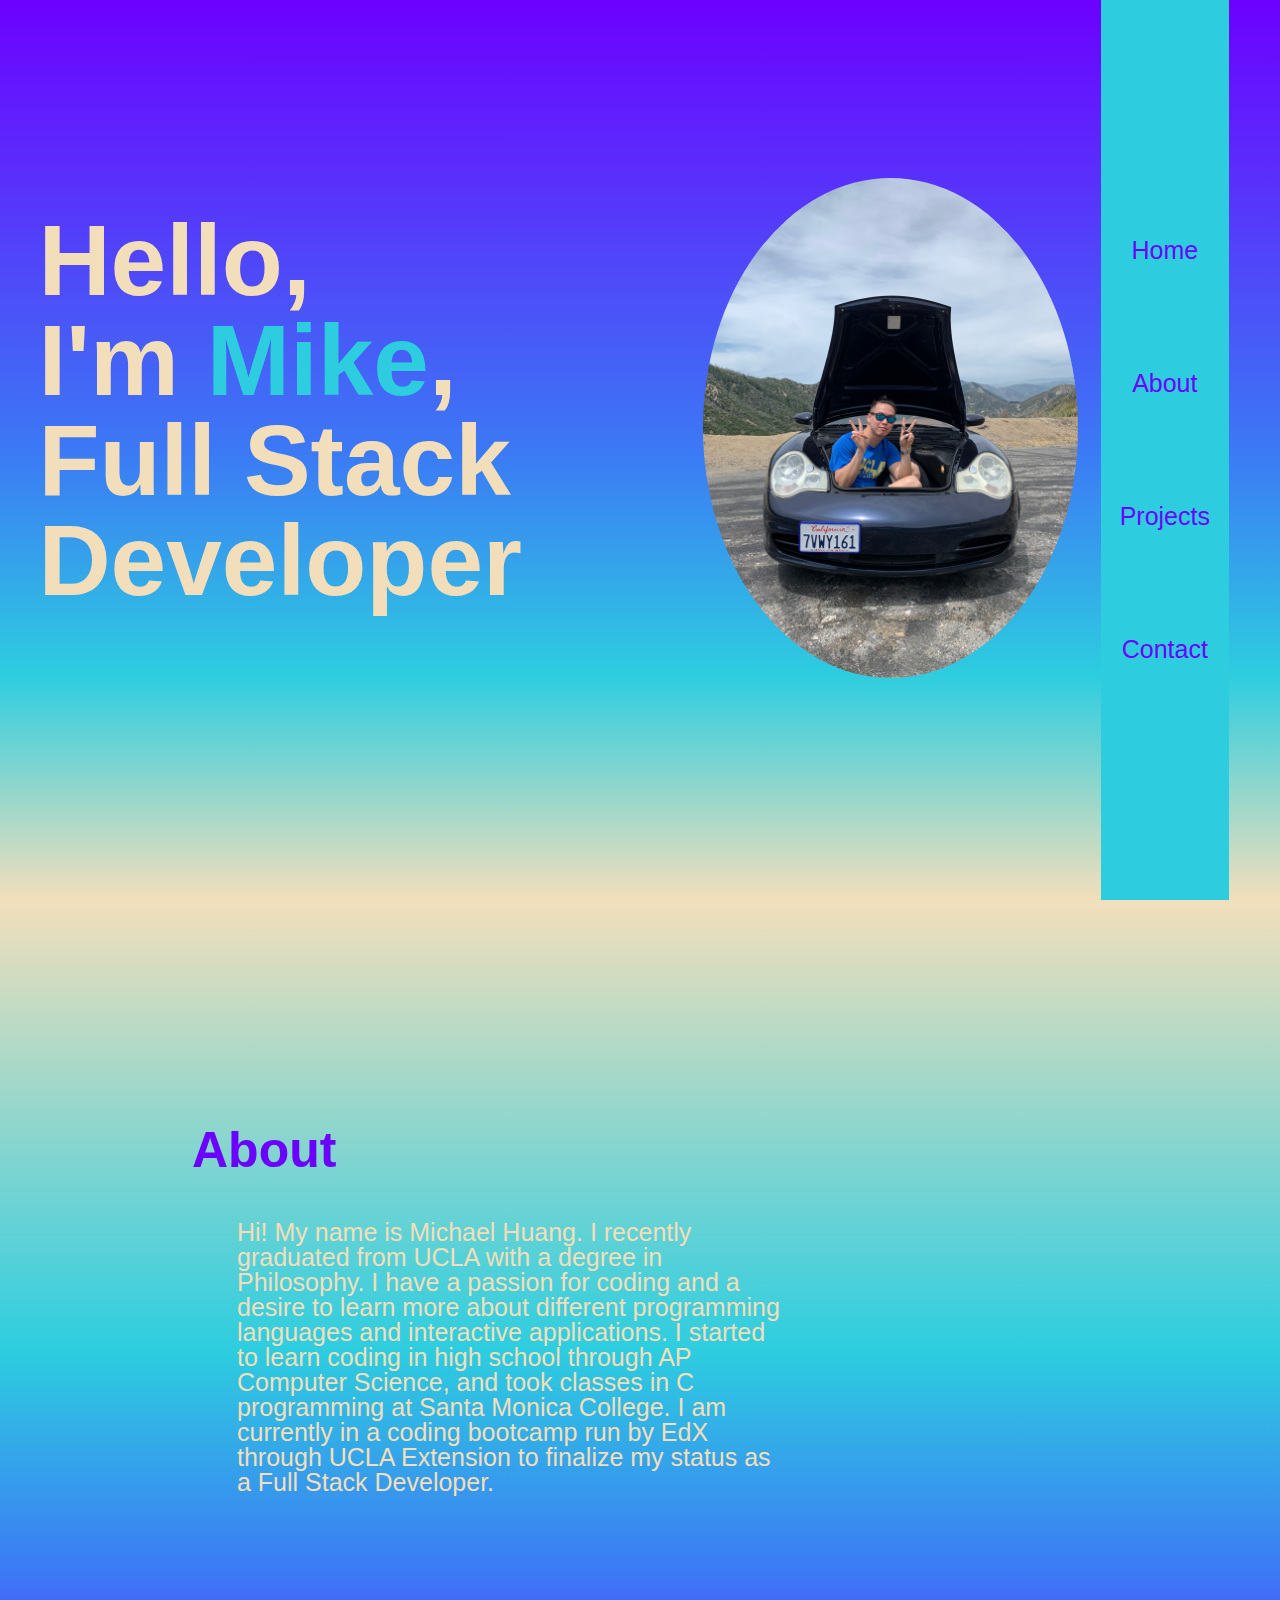
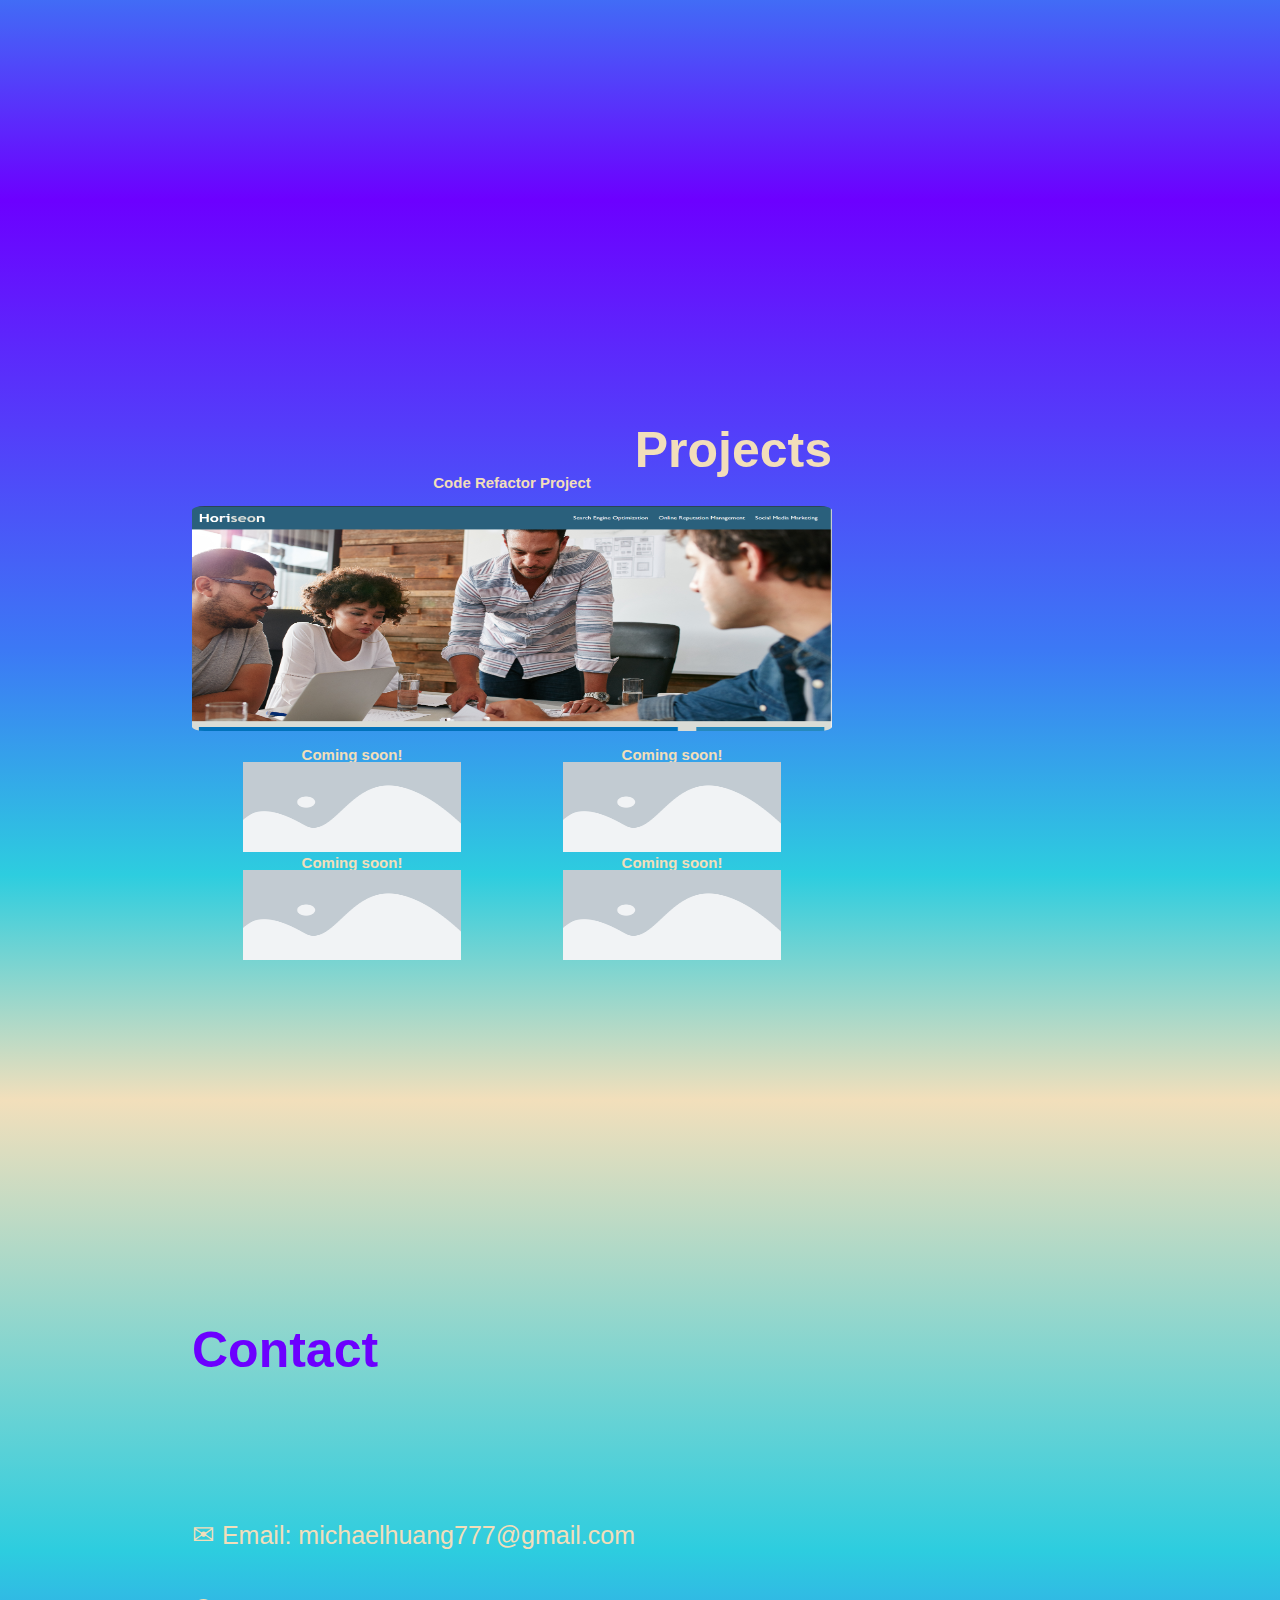
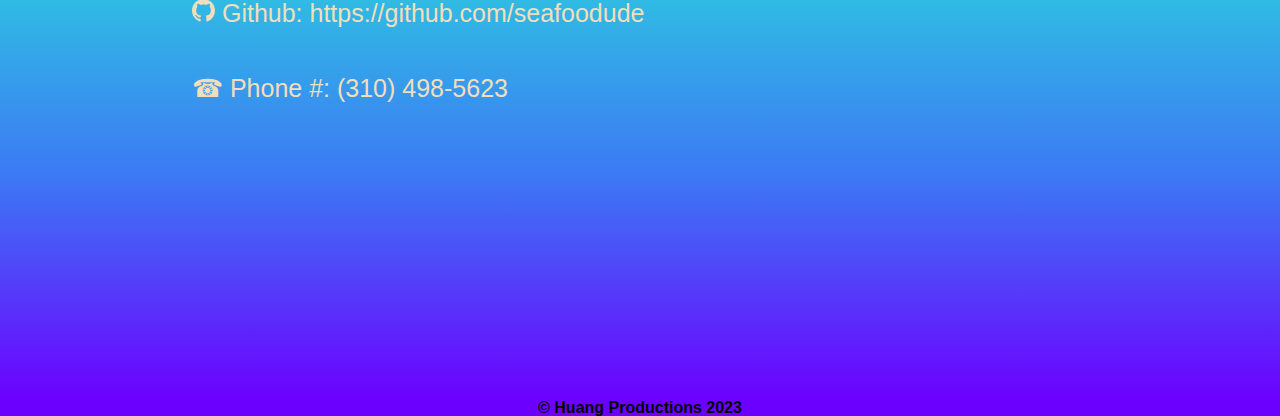
<file: index.html>
<!DOCTYPE html>
<html>

<head>
    <title>Michael Huang's Portfolio</title>
    <meta charset="UTF-8" />
    <meta name="viewport" content="width=device-width, initial-scale=1" />
    <link rel="stylesheet" type="text/css" href="./assets/css/reset.css" />
    <link rel="stylesheet" type="text/css" href="./assets/css/style.css" />
</head>

<body>
    <header id="home">
        <h1 class="hello">
            Hello,<br />I'm <span class="name">Mike</span>,<br />Full Stack<br />Developer
        </h1>
        <img src="./assets/imgs/in_frunk.jpg" alt="Mike in da frunk" class="infrunk" />
        <nav>
            <ul>
                <li><a href="#home">Home</a></li>
                <li><a href="#about">About</a></li>
                <li><a href="#projects">Projects</a></li>
                <li><a href="#contact">Contact</a></li>
            </ul>
        </nav>
    </header>

    <content>
        <section id="about" class="infocard">
            <div class="mari">
                <h2 class="align-left">About</h2>
                <p>
                    Hi! My name is Michael Huang. I recently graduated from UCLA with a
                    degree in Philosophy. I have a passion for coding and a desire to
                    learn more about different programming languages and interactive
                    applications. I started to learn coding in high school through AP
                    Computer Science, and took classes in C programming at Santa Monica
                    College. I am currently in a coding bootcamp run by EdX through UCLA
                    Extension to finalize my status as a Full Stack Developer.
                </p>
            </div>
        </section>
        <section id="projects" class="infocard">
            <div class="mari">
                <h2 class="align-right">Projects</h2>
                <div id="featured-project">
                    <h4>Code Refactor Project</h4>
                    <a href="https://seafoodude.github.io/homework-1/">
                        <img src="./assets/imgs/ScreenshotNavBar.PNG" alt="digital marketing meeting" class="digipic" />
                    </a>
                </div>

                <div class="placeholder-images">
                    <div class="size-change">
                        <h4>Coming soon!</h4>
                        <a href="">
                            <img src="./assets/imgs/elementor-placeholder-image.webp" alt="placeholder img"
                                class="placeholder" />
                        </a>
                    </div>
                    <div class="size-change">
                        <h4>Coming soon!</h4>
                        <a href="">
                            <img src="./assets/imgs/elementor-placeholder-image.webp" alt="placeholder img"
                                class="placeholder" />
                        </a>
                    </div>
                    <div class="size-change">
                        <h4>Coming soon!</h4>
                        <a href="">
                            <img src="./assets/imgs/elementor-placeholder-image.webp" alt="placeholder img"
                                class="placeholder" />
                        </a>
                    </div>
                    <div class="size-change">
                        <h4>Coming soon!</h4>
                        <a href="">
                            <img src="./assets/imgs/elementor-placeholder-image.webp" alt="placeholder img"
                                class="placeholder" />
                        </a>
                    </div>
                </div>
            </div>
        </section>
        <section id="contact" class="infocard">
            <div class="mari">
                <h2 class="align-left">Contact</h2>
                <pre>
                    <ul>
                    <li><span class="icon">&#9993;</span> Email: michaelhuang777@gmail.com</li>
                    <li><svg xmlns="http://www.w3.org/2000/svg" width="23" fill="currentColor" viewBox="0 0 16 16">
                    <path d="M8 0C3.58 0 0 3.58 0 8c0 3.54 2.29 6.53 5.47 7.59.4.07.55-.17.55-.38 0-.19-.01-.82-.01-1.49-2.01.37-2.53-.49-2.69-.94-.09-.23-.48-.94-.82-1.13-.28-.15-.68-.52-.01-.53.63-.01 1.08.58 1.23.82.72 1.21 1.87.87 2.33.66.07-.52.28-.87.51-1.07-1.78-.2-3.64-.89-3.64-3.95 0-.87.31-1.59.82-2.15-.08-.2-.36-1.02.08-2.12 0 0 .67-.21 2.2.82.64-.18 1.32-.27 2-.27.68 0 1.36.09 2 .27 1.53-1.04 2.2-.82 2.2-.82.44 1.1.16 1.92.08 2.12.51.56.82 1.27.82 2.15 0 3.07-1.87 3.75-3.65 3.95.29.25.54.73.54 1.48 0 1.07-.01 1.93-.01 2.2 0 .21.15.46.55.38A8.012 8.012 0 0 0 16 8c0-4.42-3.58-8-8-8z"/>
                    </svg> Github: https://github.com/seafoodude </li>
                    <li><span>&#9742;</span> Phone #: (310) 498-5623</li>
                </ul>
                </pre>
            </div>
        </section>
    </content>
    <footer>
        <h3 class="foot">© Huang Productions 2023</h3>
    </footer>
</body>

</html>
</file>
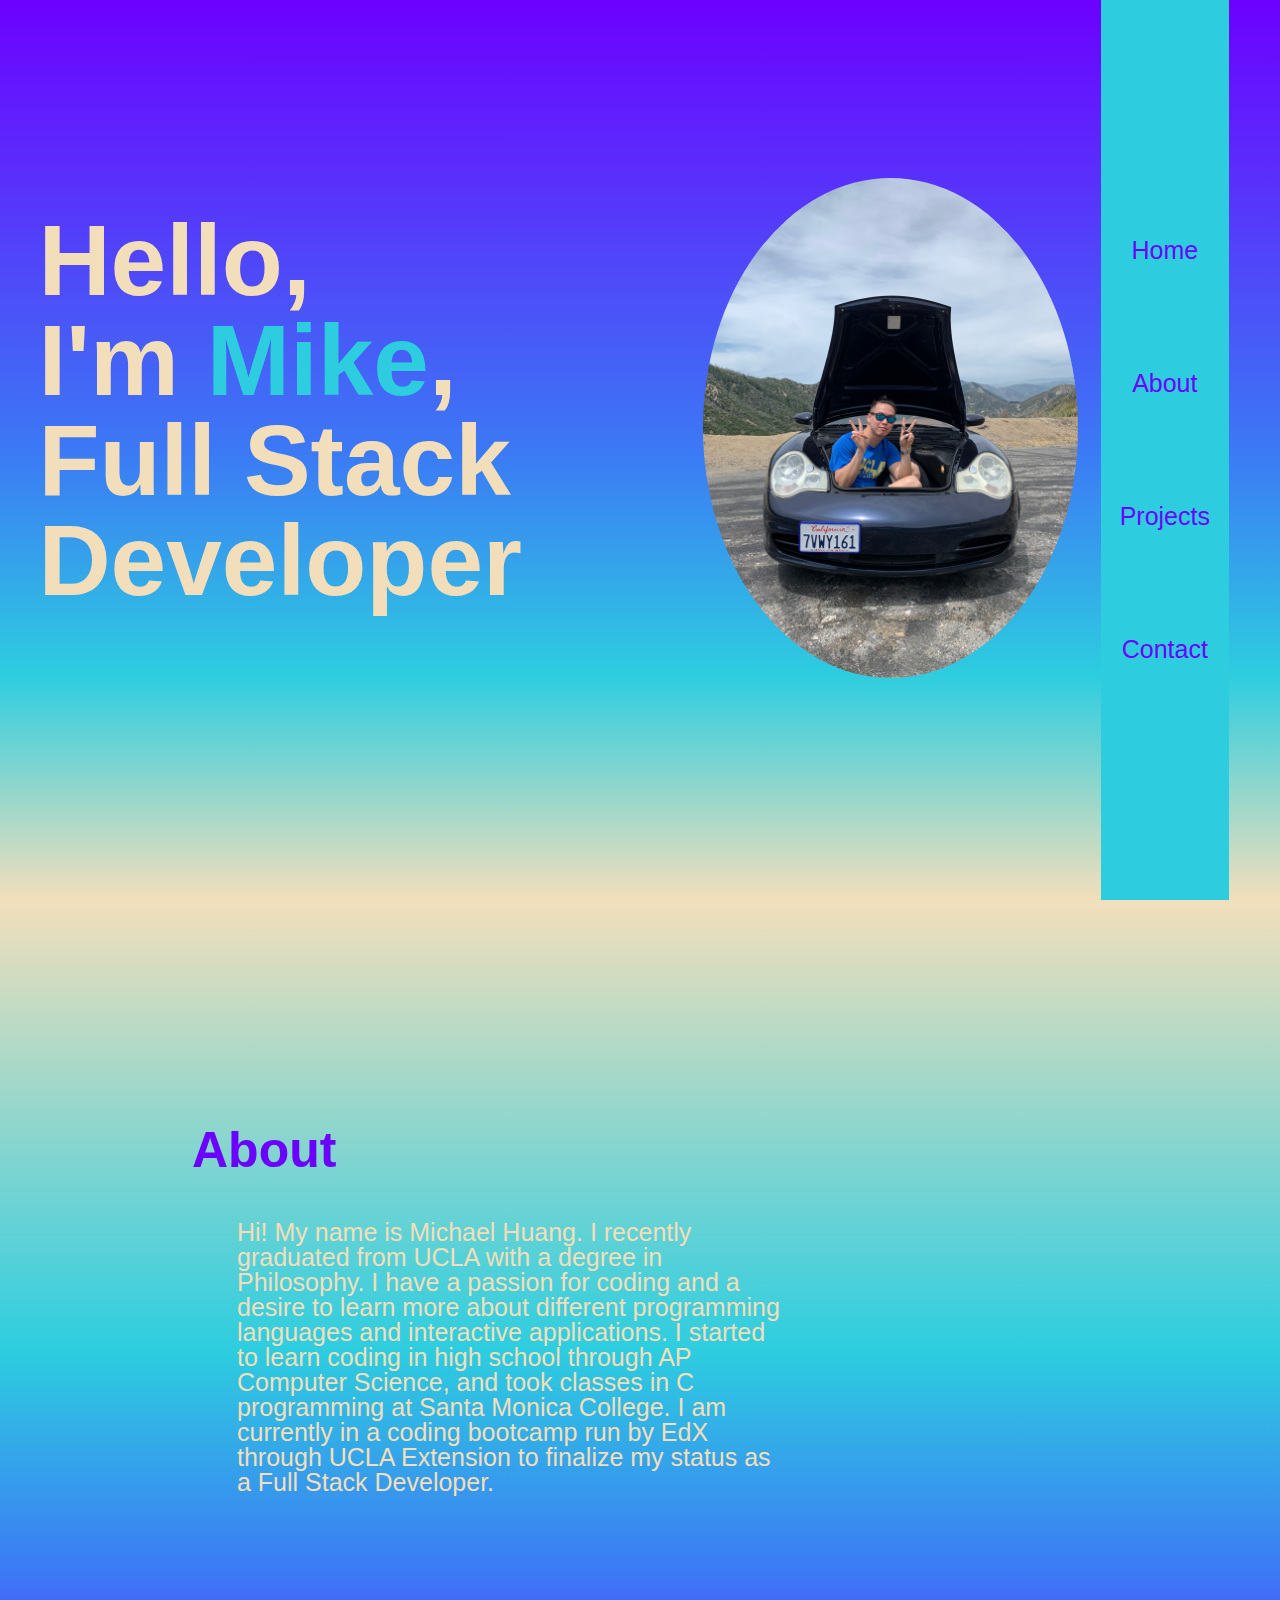
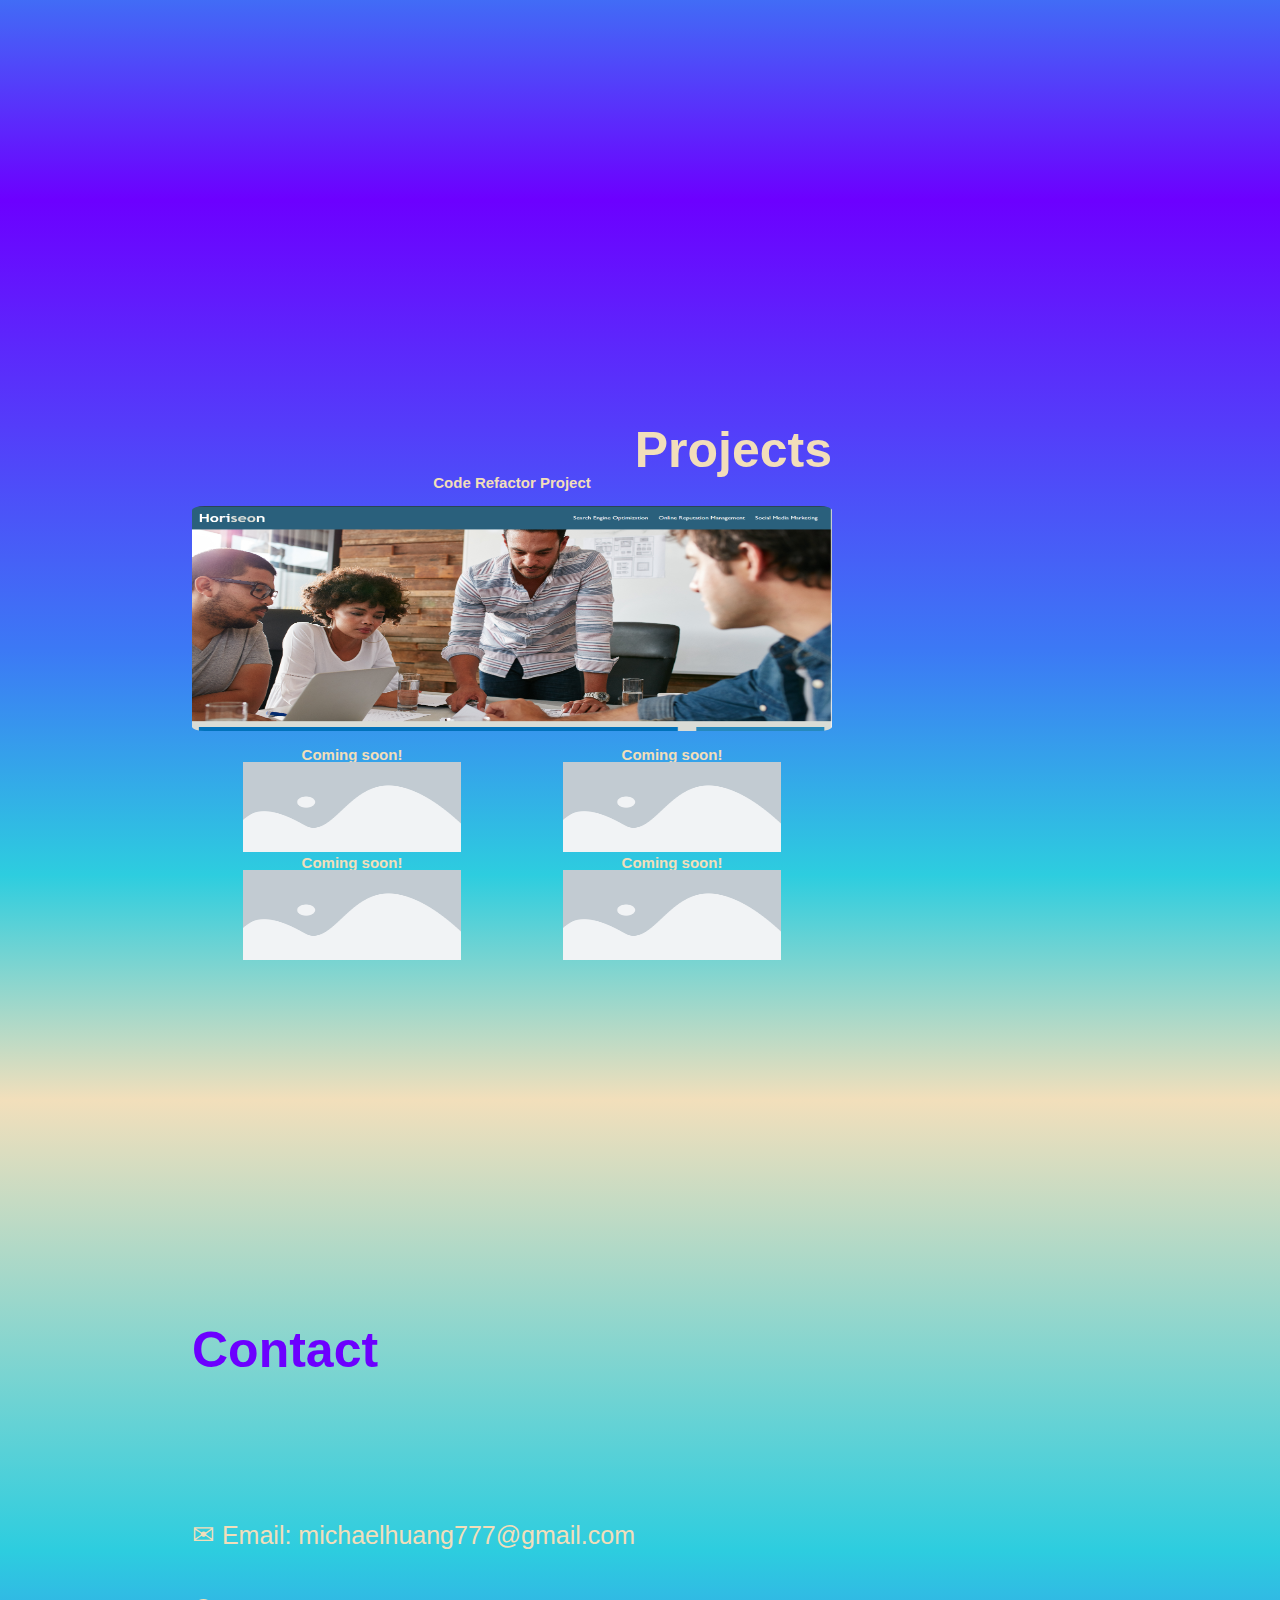
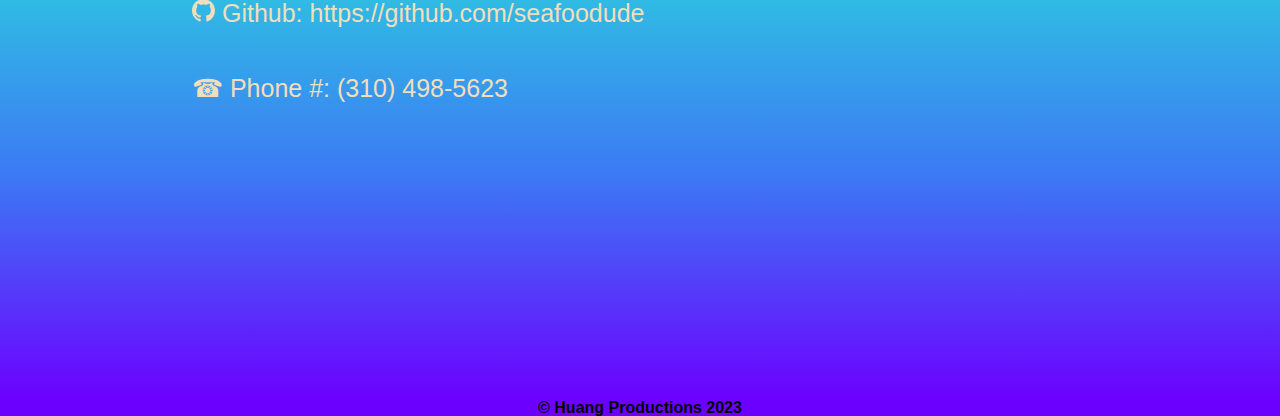
<file: 02-Challenge/index.html>
<!DOCTYPE html>
<html>

<head>
    <title>Michael Huang's Portfolio</title>
    <meta charset="UTF-8" />
    <meta name="viewport" content="width=device-width, initial-scale=1" />
    <link rel="stylesheet" type="text/css" href="/02-Challenge/Assets/css/reset.css" />
    <link rel="stylesheet" type="text/css" href="/02-Challenge/Assets/css/style.css" />
</head>

<body>
    <header id="home">
        <h1 class="hello">
            Hello,<br />I'm <span class="name">Mike</span>,<br />Full Stack<br />Developer
        </h1>
        <img src="/02-Challenge/Assets/imgs/in_frunk.jpg" alt="Mike in da frunk" class="infrunk" />
        <nav>
            <ul>
                <li><a href="#home">Home</a></li>
                <li><a href="#about">About</a></li>
                <li><a href="#projects">Projects</a></li>
                <li><a href="#contact">Contact</a></li>
            </ul>
        </nav>
    </header>

    <content>
        <section id="about" class="infocard">
            <div class="mari">
                <h2 class="align-left">About</h2>
                <p>
                    Hi! My name is Michael Huang. I recently graduated from UCLA with a
                    degree in Philosophy. I have a passion for coding and a desire to
                    learn more about different programming languages and interactive
                    applications. I started to learn coding in high school through AP
                    Computer Science, and took classes in C programming at Santa Monica
                    College. I am currently in a coding bootcamp run by EdX through UCLA
                    Extension to finalize my status as a Full Stack Developer.
                </p>
            </div>
        </section>
        <section id="projects" class="infocard">
            <div class="mari">
                <h2 class="align-right">Projects</h2>
                <div id="featured-project">
                    <h4>Code Refactor Project</h4>
                    <a href="https://seafoodude.github.io/homework-1/">
                        <img src="Assets/imgs/ScreenshotNavBar.PNG" alt="digital marketing meeting" class="digipic" />
                    </a>
                </div>

                <div class="placeholder-images">
                    <div class="size-change">
                        <h4>Coming soon!</h4>
                        <a href="">
                            <img src="/02-Challenge/Assets/imgs/elementor-placeholder-image.webp" alt="placeholder img"
                                class="placeholder" />
                        </a>
                    </div>
                    <div class="size-change">
                        <h4>Coming soon!</h4>
                        <a href="">
                            <img src="/02-Challenge/Assets/imgs/elementor-placeholder-image.webp" alt="placeholder img"
                                class="placeholder" />
                        </a>
                    </div>
                    <div class="size-change">
                        <h4>Coming soon!</h4>
                        <a href="">
                            <img src="/02-Challenge/Assets/imgs/elementor-placeholder-image.webp" alt="placeholder img"
                                class="placeholder" />
                        </a>
                    </div>
                    <div class="size-change">
                        <h4>Coming soon!</h4>
                        <a href="">
                            <img src="/02-Challenge/Assets/imgs/elementor-placeholder-image.webp" alt="placeholder img"
                                class="placeholder" />
                        </a>
                    </div>
                </div>
            </div>
        </section>
        <section id="contact" class="infocard">
            <div class="mari">
                <h2 class="align-left">Contact</h2>
                <pre>
                    <ul>
                    <li><span class="icon">&#9993;</span> Email: michaelhuang777@gmail.com</li>
                    <li><svg xmlns="http://www.w3.org/2000/svg" width="23" fill="currentColor" viewBox="0 0 16 16">
                    <path d="M8 0C3.58 0 0 3.58 0 8c0 3.54 2.29 6.53 5.47 7.59.4.07.55-.17.55-.38 0-.19-.01-.82-.01-1.49-2.01.37-2.53-.49-2.69-.94-.09-.23-.48-.94-.82-1.13-.28-.15-.68-.52-.01-.53.63-.01 1.08.58 1.23.82.72 1.21 1.87.87 2.33.66.07-.52.28-.87.51-1.07-1.78-.2-3.64-.89-3.64-3.95 0-.87.31-1.59.82-2.15-.08-.2-.36-1.02.08-2.12 0 0 .67-.21 2.2.82.64-.18 1.32-.27 2-.27.68 0 1.36.09 2 .27 1.53-1.04 2.2-.82 2.2-.82.44 1.1.16 1.92.08 2.12.51.56.82 1.27.82 2.15 0 3.07-1.87 3.75-3.65 3.95.29.25.54.73.54 1.48 0 1.07-.01 1.93-.01 2.2 0 .21.15.46.55.38A8.012 8.012 0 0 0 16 8c0-4.42-3.58-8-8-8z"/>
                    </svg> Github: https://github.com/seafoodude </li>
                    <li><span>&#9742;</span> Phone #: (310) 498-5623</li>
                </ul>
                </pre>
            </div>
        </section>
    </content>
    <footer>
        <h3 class="foot">© Huang Productions 2023</h3>
    </footer>
</body>

</html>
</file>
<file: assets/css/style.css>
:root {
    --wht: #F2DEBA;
    --bkgrdclr: #6C00FF;
    --blu: #2DCDDF;
    --buzz: #3C79F5;
}

html {
    scroll-behavior: smooth;
}

body {
    display: block;
    background-color: var(--bkgrdclr);
}

header {
    display: flex;
    justify-content: space-between;
    align-items: center;
    padding-top: 100px;
}

/*nav*/

nav {
    display: flex;
    justify-content: space-between;
    align-items: center;
    position: fixed;
    top: 0;
    right: 4vw;
    margin: 0;
    background-color: var(--blu);
    height: 100vh;
    width: 10vw;
}

nav ul {
    display: flex;
    flex-direction: column;
    align-items: center;    
    /* width: 10vw; */
    font-size: 25px;
    overflow: hidden;
}

nav li {
    margin: 6vh 0;

}

nav li a:hover {
    color: var(--wht);
    background-color: var(--bkgrdclr);
    transition: all 0.5s ease;
}

a {
    text-decoration: none;
    color: var(--bkgrdclr);
    padding: 6vh 4vw;
}

/* title */

.hello {
    display: block;
    transform: translate(3vw, -10vh);
    width: 500px;
}

h1 {
    font-size: 100px;
    color: var(--wht);

}

h2 {
    color: var(--bkgrdclr);
    font-size: 50px;
}

h4 {
    color: var(--wht);
    font-size: 15px;
    text-align: center;
}

.name {
    color: var(--blu);
}

.infrunk {
    display: block;
    margin: auto;
    height: 500px;
    border-radius: 50%;
    transform: translate(0, -8vh);
}

/* main content */

content {
    display: block;
    align-content: center;
    padding-right: 150px;
}

.infocard {
    display: flex;
    align-items: center;
    justify-content: center;
    height: 100vh;
    width: 100%;
    margin: auto;
}

.mari {
    display: block;
    height: 50vh;
    width: 50vw;
    transform: translate(-10vw, 0);
}

.align-right {
    color: var(--wht);
    text-align: right;
}

.align-left {
    text-align: left;
}

p {
    color: var(--wht);
    font-size: 25px;
    text-align: left;
    padding: 5vh;
}

.digipic {
    display: flex;
    height: 25vh;
    width: 50vw;
    border-radius: 2%;
    color: var(--bkgrdclr);
}

.placeholder-images {
    display: flex;
    flex-wrap: wrap;
}

.size-change {
    width: 50%;
}

.placeholder {
    height: 10vh;
    width: 17vw;
    
}

.digipic:hover {
    transform: translate(0vw, -0.7vh);
    transition: all 0.5s ease;
}

.icon {
    font-size: 3vh;
    
}


pre {
    color: var(--wht);
    font-size: 25px;
    margin-top: 8vh;
}

#home, #projects {
    height: 100vh;
    width: 100vw;
    background: rgb(108,0,255);
    background: linear-gradient(180deg, rgba(108,0,255,1) 0%, rgba(60,121,245,1) 50%, rgba(45,205,223,1) 75%, rgba(242,223,187,1) 100%);
}

#about, #contact {
    height: 100vh;
    width: 100vw;
    background: rgb(108,0,255);
    background: linear-gradient(180deg, rgba(242,223,187,1) 0%, rgba(45,205,223,1)50%, rgba(60,121,245,1) 75%,  rgba(108,0,255,1) 100%);
}

footer {
    text-align: center;
}

@media screen and (max-width: 768px) {  
    header {
        display: flex;
        margin: 0;
        padding: 0;
        align-items: top;
    } 
    .hello {
        display: block;
        font-size: 70px;
        transform: translate();
    }
    .infrunk {
        display: block;
        transform: translate(-60vw, 40vh);
        height: 50vh;
    }
    nav {
        width: 15vw;
    }
    nav ul {
        font-size: 15px; 
    }
    .digipic {
        display: flex;
        height: 25vh;
        width: 60vw;
        border-radius: 2%;
        color: var(--bkgrdclr);
    }
    p {
        font-size: 20px;
        padding-top: 2vh;
    }
    pre {
        font-size: 1.7vh;
    }
}
</file>
<file: 02-Challenge/Assets/css/style.css>
:root {
    --wht: #F2DEBA;
    --bkgrdclr: #6C00FF;
    --blu: #2DCDDF;
    --buzz: #3C79F5;
}

html {
    scroll-behavior: smooth;
}

body {
    display: block;
    background-color: var(--bkgrdclr);
}

header {
    display: flex;
    justify-content: space-between;
    align-items: center;
    padding-top: 100px;
}

/*nav*/

nav {
    display: flex;
    justify-content: space-between;
    align-items: center;
    position: fixed;
    top: 0;
    right: 4vw;
    margin: 0;
    background-color: var(--blu);
    height: 100vh;
    width: 10vw;
}

nav ul {
    display: flex;
    flex-direction: column;
    align-items: center;    
    /* width: 10vw; */
    font-size: 25px;
    overflow: hidden;
}

nav li {
    margin: 6vh 0;

}

nav li a:hover {
    color: var(--wht);
    background-color: var(--bkgrdclr);
    transition: all 0.5s ease;
}

a {
    text-decoration: none;
    color: var(--bkgrdclr);
    padding: 6vh 4vw;
}

/* title */

.hello {
    display: block;
    transform: translate(3vw, -10vh);
    width: 500px;
}

h1 {
    font-size: 100px;
    color: var(--wht);

}

h2 {
    color: var(--bkgrdclr);
    font-size: 50px;
}

h4 {
    color: var(--wht);
    font-size: 15px;
    text-align: center;
}

.name {
    color: var(--blu);
}

.infrunk {
    display: block;
    margin: auto;
    height: 500px;
    border-radius: 50%;
    transform: translate(0, -8vh);
}

/* main content */

content {
    display: block;
    align-content: center;
    padding-right: 150px;
}

.infocard {
    display: flex;
    align-items: center;
    justify-content: center;
    height: 100vh;
    width: 100%;
    margin: auto;
}

.mari {
    display: block;
    height: 50vh;
    width: 50vw;
    transform: translate(-10vw, 0);
}

.align-right {
    color: var(--wht);
    text-align: right;
}

.align-left {
    text-align: left;
}

p {
    color: var(--wht);
    font-size: 25px;
    text-align: left;
    padding: 5vh;
}

.digipic {
    display: flex;
    height: 25vh;
    width: 50vw;
    border-radius: 2%;
    color: var(--bkgrdclr);
}

.placeholder-images {
    display: flex;
    flex-wrap: wrap;
}

.size-change {
    width: 50%;
}

.placeholder {
    height: 10vh;
    width: 17vw;
    
}

.digipic:hover {
    transform: translate(0vw, -0.7vh);
    transition: all 0.5s ease;
}

.icon {
    font-size: 3vh;
    
}


pre {
    color: var(--wht);
    font-size: 25px;
    margin-top: 8vh;
}

#home, #projects {
    height: 100vh;
    width: 100vw;
    background: rgb(108,0,255);
    background: linear-gradient(180deg, rgba(108,0,255,1) 0%, rgba(60,121,245,1) 50%, rgba(45,205,223,1) 75%, rgba(242,223,187,1) 100%);
}

#about, #contact {
    height: 100vh;
    width: 100vw;
    background: rgb(108,0,255);
    background: linear-gradient(180deg, rgba(242,223,187,1) 0%, rgba(45,205,223,1)50%, rgba(60,121,245,1) 75%,  rgba(108,0,255,1) 100%);
}

footer {
    text-align: center;
}

@media screen and (max-width: 768px) {  
    header {
        display: flex;
        margin: 0;
        padding: 0;
        align-items: top;
    } 
    .hello {
        display: block;
        font-size: 70px;
        transform: translate();
    }
    .infrunk {
        display: block;
        transform: translate(-60vw, 40vh);
        height: 50vh;
    }
    nav {
        width: 15vw;
    }
    nav ul {
        font-size: 15px; 
    }
    .digipic {
        display: flex;
        height: 25vh;
        width: 60vw;
        border-radius: 2%;
        color: var(--bkgrdclr);
    }
    p {
        font-size: 20px;
        padding-top: 2vh;
    }
    pre {
        font-size: 1.7vh;
    }
}
</file>
